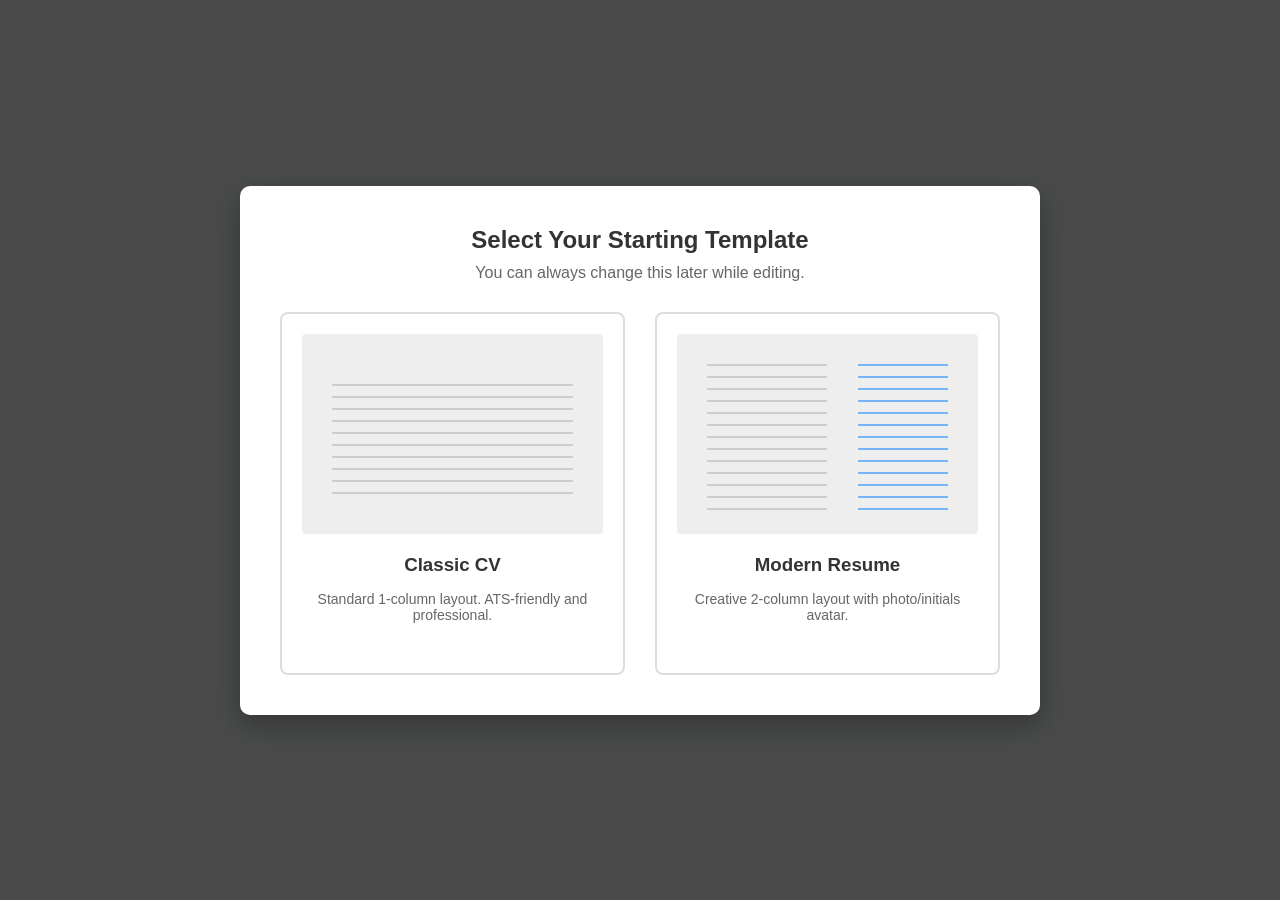
<file: index.html>
<!DOCTYPE html>
<html lang="en">

<head>
    <meta charset="UTF-8">
    <meta name="viewport" content="width=device-width, initial-scale=1.0">
    <title>Interactive CV Builder</title>
    <link rel="stylesheet" href="assets/css/styles.css">
</head>

<body>

    <!-- WELCOME MODAL OVERLAY -->
    <div id="welcome-modal">
        <div class="modal-content">
            <h2>Select Your Starting Template</h2>
            <p>You can always change this later while editing.</p>
            <div class="theme-options">
                <div class="theme-card" onclick="selectTheme('classic')">
                    <div class="theme-preview classic-preview"></div>
                    <h3>Classic CV</h3>
                    <p>Standard 1-column layout. ATS-friendly and professional.</p>
                </div>
                <div class="theme-card" onclick="selectTheme('modern')">
                    <div class="theme-preview modern-preview"></div>
                    <h3>Modern Resume</h3>
                    <p>Creative 2-column layout with photo/initials avatar.</p>
                </div>
            </div>
        </div>
    </div>

    <!-- EDITOR PANE -->
    <div id="editor-pane">
        <div class="toolbar">
            <select id="theme-selector" onchange="changeThemeFromDropdown(this.value)">
                <option value="classic">Classic CV</option>
                <option value="modern">Modern Resume</option>
            </select>
            <button class="export-btn btn-pdf" onclick="exportPDF()">Export to PDF</button>
            <button class="export-btn btn-word" onclick="exportWord()">Export to Word</button>
        </div>

        <h3>Personal Information</h3>
        <div class="form-group">
            <label>Full Name</label>
            <input type="text" id="input-name" oninput="updateCV()">
            <label style="margin-top: 10px;">Photo</label>
            <input type="file" id="input-photo" accept="image/*" onchange="handlePhotoUpload(event)" style="margin-bottom: 5px;">
            <div id="photo-preview-container" style="margin-bottom: 10px;"></div>
            <label style="margin-top: 10px;">Initials/Avatar Text (for Modern Resume)</label>
            <input type="text" id="input-initials" value="IF" oninput="updateCV()" placeholder="e.g. IF">
            <label style="margin-top: 10px;">Subtitle / Job Title</label>
            <input type="text" id="input-subtitle" value="Computer Engineering Graduate" oninput="updateCV()" placeholder="e.g. Computer Engineering Graduate">
        </div>
        <div class="form-group">
            <label>Contact Info (Location | LinkedIn | Email | Phone)</label>
            <input type="text" id="input-contact" oninput="updateCV()">
        </div>

        <h3>Professional Summary</h3>
        <div class="form-group">
            <label>Summary (Gunakan *teks* atau **teks** untuk menebalkan kata, enter untuk paragraf baru)</label>
            <textarea id="input-summary" oninput="updateCV()"></textarea>
        </div>

        <h3>Education</h3>
        <div id="education-editor-container"></div>
        <button class="add-btn" onclick="addEducation()">+ Add Education</button>

        <h3>Work Experience</h3>
        <div id="experience-editor-container"></div>
        <button class="add-btn" onclick="addExperience()">+ Add Work Experience</button>
        
        <h3>Strengths (for Modern Resume)</h3>
        <div id="strengths-editor-container"></div>
        <button class="add-btn" onclick="addStrength()">+ Add Strength</button>

        <h3>Skills</h3>
        <div id="skills-editor-container"></div>
        <button class="add-btn" onclick="addSkill()">+ Add Skill Category</button>

        <h3>Certifications (Classic CV only)</h3>
        <div id="certs-editor-container"></div>
        <button class="add-btn" onclick="addCert()">+ Add Certification</button>

    </div>

    <!-- PREVIEW PANE -->
    <div id="preview-pane">
        <div id="cv-preview" class="theme-classic">
            <!-- Dynamic Content Injected Here -->
        </div>
    </div>

    <script src="assets/js/data.js"></script>
    <script src="assets/js/main.js"></script>
</body>
</html>
</file>
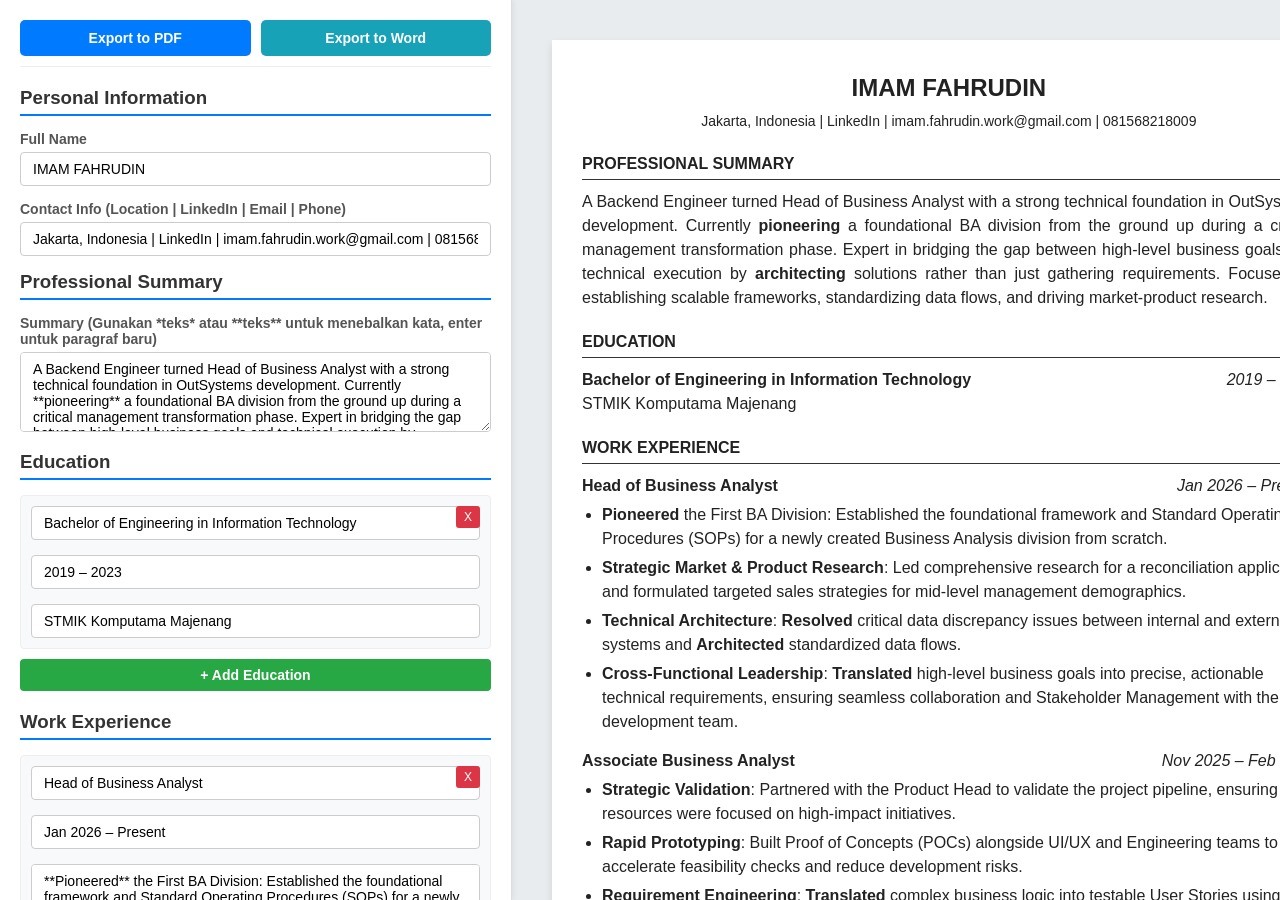
<file: cv_builder.html>
<!DOCTYPE html>
<html lang="en">
<head>
    <meta charset="UTF-8">
    <meta name="viewport" content="width=device-width, initial-scale=1.0">
    <title>Interactive CV Builder</title>
    <style>
        /* Base Reset */
        * { box-sizing: border-box; margin: 0; padding: 0; }
        body { font-family: 'Segoe UI', Tahoma, Geneva, Verdana, sans-serif; background-color: #f4f6f8; display: flex; height: 100vh; overflow: hidden; }

        /* Application Layout */
        #editor-pane { width: 40%; background: #ffffff; border-right: 1px solid #ddd; padding: 20px; overflow-y: auto; box-shadow: 2px 0 5px rgba(0,0,0,0.05); z-index: 10; }
        #preview-pane { width: 60%; padding: 40px; overflow-y: auto; background: #e9ecef; }
        
        /* A4 Paper styling for Preview */
        #cv-preview { 
            background: white; 
            width: 210mm; /* A4 width */
            min-height: 297mm; /* Minimum A4 height, expands if content is longer */
            height: max-content;
            margin: 0 auto;
            padding: 30px; 
            box-shadow: 0 4px 8px rgba(0,0,0,0.1); 
            font-family: Arial, sans-serif; 
            line-height: 1.5; 
            color: #222;
            word-wrap: break-word;
        }

        /* Editor Styles */
        h3 { margin-bottom: 15px; color: #333; border-bottom: 2px solid #007bff; padding-bottom: 5px; }
        .form-group { margin-bottom: 15px; }
        label { display: block; font-weight: 600; margin-bottom: 5px; font-size: 14px; color: #555; }
        input[type="text"], textarea { width: 100%; padding: 8px 12px; border: 1px solid #ccc; border-radius: 4px; font-family: inherit; font-size: 14px; transition: border-color 0.2s; }
        input[type="text"]:focus, textarea:focus { border-color: #007bff; outline: none; }
        textarea { resize: vertical; min-height: 80px; }
        
        /* Section Items (Lists) */
        .item-container { background: #f8f9fa; border: 1px solid #eee; padding: 10px; margin-bottom: 10px; border-radius: 4px; position: relative; }
        .remove-btn { position: absolute; top: 10px; right: 10px; background: #dc3545; color: white; border: none; padding: 4px 8px; border-radius: 3px; cursor: pointer; font-size: 12px; }
        .remove-btn:hover { background: #c82333; }
        .add-btn { background: #28a745; color: white; border: none; padding: 8px 15px; border-radius: 4px; cursor: pointer; font-size: 14px; margin-bottom: 20px; display: block; width: 100%; font-weight: bold; }
        .add-btn:hover { background: #218838; }

        /* Toolbar */
        .toolbar { display: flex; gap: 10px; margin-bottom: 20px; position: sticky; top: 0; background: white; padding-bottom: 10px; z-index: 20; border-bottom: 1px solid #eee; }
        .export-btn { flex: 1; padding: 10px; border: none; border-radius: 5px; cursor: pointer; font-weight: bold; font-size: 14px; color: white; transition: opacity 0.2s; }
        .btn-pdf { background-color: #007bff; }
        .btn-word { background-color: #17a2b8; }
        .export-btn:hover { opacity: 0.9; }

        /* CV Content Styles (Matches exactly with requested format) */
        #cv-preview h1 { text-align: center; font-size: 24px; margin-bottom: 5px; text-transform: uppercase; margin-top: 0; }
        #cv-preview .contact-info { text-align: center; font-size: 14px; margin-bottom: 20px; }
        #cv-preview h2 { font-size: 16px; border-bottom: 1px solid #333; padding-bottom: 3px; margin-top: 20px; margin-bottom: 10px; text-transform: uppercase; }
        #cv-preview .job-title { font-weight: bold; }
        #cv-preview .job-dates { float: right; font-style: italic; }
        #cv-preview .job-header { margin-bottom: 5px; }
        #cv-preview .job-header::after { content: ""; clear: both; display: table; }
        #cv-preview ul { margin-top: 0; padding-left: 20px; margin-bottom: 15px; }
        #cv-preview li { margin-bottom: 5px; }
        #cv-preview p { margin-top: 5px; margin-bottom: 15px; text-align: justify; }
        #cv-preview .skills-list p { margin-bottom: 8px; }

        /* Print Media Query */
        @media print {
            @page { 
                /* Mengatur margin atas-bawah dan kanan-kiri yang stabil untuk paper A4 */
                margin: 20mm 15mm; 
                size: a4 portrait;
            }
            body { 
                margin: 0;
                padding: 0;
                background: white;
            }
            #editor-pane { display: none; }
            #preview-pane { width: 100%; padding: 0; background: none; display: block; overflow: visible; }
            #cv-preview { 
                width: 100%; 
                margin: 0;
                padding: 0 10px; /* Sedikit padding dalam untuk teks */
                box-shadow: none; 
            }
        }
    </style>
</head>
<body>

    <!-- EDITOR PANE -->
    <div id="editor-pane">
        <div class="toolbar">
            <button class="export-btn btn-pdf" onclick="exportPDF()">Export to PDF</button>
            <button class="export-btn btn-word" onclick="exportWord()">Export to Word</button>
        </div>

        <h3>Personal Information</h3>
        <div class="form-group">
            <label>Full Name</label>
            <input type="text" id="input-name" oninput="updateCV()">
        </div>
        <div class="form-group">
            <label>Contact Info (Location | LinkedIn | Email | Phone)</label>
            <input type="text" id="input-contact" oninput="updateCV()">
        </div>

        <h3>Professional Summary</h3>
        <div class="form-group">
            <label>Summary (Gunakan *teks* atau **teks** untuk menebalkan kata, enter untuk paragraf baru)</label>
            <textarea id="input-summary" oninput="updateCV()"></textarea>
        </div>

        <h3>Education</h3>
        <div id="education-editor-container"></div>
        <button class="add-btn" onclick="addEducation()">+ Add Education</button>

        <h3>Work Experience</h3>
        <div id="experience-editor-container"></div>
        <button class="add-btn" onclick="addExperience()">+ Add Work Experience</button>

        <h3>Skills</h3>
        <div id="skills-editor-container"></div>
        <button class="add-btn" onclick="addSkill()">+ Add Skill Category</button>

        <h3>Certifications</h3>
        <div id="certs-editor-container"></div>
        <button class="add-btn" onclick="addCert()">+ Add Certification</button>

    </div>

    <!-- PREVIEW PANE -->
    <div id="preview-pane">
        <div id="cv-preview">
            <!-- Dynamic Content Injected Here -->
        </div>
    </div>

    <script>
        // --- STATE Initial Data (Based on Imam Fahrudin's CV) ---
        const cvData = {
            name: "IMAM FAHRUDIN",
            contact: "Jakarta, Indonesia | LinkedIn | imam.fahrudin.work@gmail.com | 081568218009",
            summary: "A Backend Engineer turned Head of Business Analyst with a strong technical foundation in OutSystems development. Currently **pioneering** a foundational BA division from the ground up during a critical management transformation phase. Expert in bridging the gap between high-level business goals and technical execution by **architecting** solutions rather than just gathering requirements. Focused on establishing scalable frameworks, standardizing data flows, and driving market-product research.",
            education: [
                { degree: "Bachelor of Engineering in Information Technology", dates: "2019 – 2023", institution: "STMIK Komputama Majenang" }
            ],
            experience: [
                {
                    title: "Head of Business Analyst", dates: "Jan 2026 – Present",
                    bullets: [
                        "**Pioneered** the First BA Division: Established the foundational framework and Standard Operating Procedures (SOPs) for a newly created Business Analysis division from scratch.",
                        "**Strategic Market & Product Research**: Led comprehensive research for a reconciliation application and formulated targeted sales strategies for mid-level management demographics.",
                        "**Technical Architecture**: **Resolved** critical data discrepancy issues between internal and external systems and **Architected** standardized data flows.",
                        "**Cross-Functional Leadership**: **Translated** high-level business goals into precise, actionable technical requirements, ensuring seamless collaboration and Stakeholder Management with the development team."
                    ]
                },
                {
                    title: "Associate Business Analyst", dates: "Nov 2025 – Feb 2026",
                    bullets: [
                        "**Strategic Validation**: Partnered with the Product Head to validate the project pipeline, ensuring resources were focused on high-impact initiatives.",
                        "**Rapid Prototyping**: Built Proof of Concepts (POCs) alongside UI/UX and Engineering teams to accelerate feasibility checks and reduce development risks.",
                        "**Requirement Engineering**: **Translated** complex business logic into testable User Stories using Gherkin and Event Storming techniques.",
                        "**Leadership & Mentoring**: Led and mentored BA Interns on documentation standards, ensuring 100% alignment with project delivery timelines."
                    ]
                },
                {
                    title: "Junior Business Analyst Trainee", dates: "Oct 2025 – Oct 2025",
                    bullets: [
                        "**Documentation Excellence**: Specialized in writing User Stories and Acceptance Criteria using Gherkin best practices.",
                        "**Process Mapping**: Implemented Event Sourcing and Event Storming techniques for precise business process modeling."
                    ]
                },
                {
                    title: "Associate OutSystems Developer", dates: "May 2025 – Oct 2025",
                    bullets: [
                        "**Product Development**: Contributed to the development of a Loan Origination System (LOS) and provided technical feedback to enhance feature effectiveness.",
                        "**Stakeholder Management**: Actively communicated with stakeholders to clarify logic bugs, initiating a transition from pure development to business analysis."
                    ]
                },
                {
                    title: "Junior OutSystems Developer", dates: "May 2024 – May 2025",
                    bullets: [
                        "**Full-Stack Execution**: Developed Reactive and Mobile applications, designed data models, and integrated REST services.",
                        "**Technical Training**: Acted as a Mentor and Trainer for citizen developers, guiding them through logic design and platform best practices."
                    ]
                },
                {
                    title: "Junior OutSystems Developer (Internship)", dates: "Feb 2024 – May 2024",
                    bullets: [
                        "**Feature Engineering**: Built secure authentication features and integrated AWS S3 cloud storage for document management.",
                        "**Data Visualization**: Developed reactive dashboards with dynamic configurations to improve reporting efficiency."
                    ]
                }
            ],
            skills: [
                { category: "Analysis", details: "Business Process Mapping (Event Storming), Requirement Engineering (Gherkin), Market Research, SOP Development." },
                { category: "Technical", details: "OutSystems (Reactive, Mobile, Web), Backend Development, API Development (REST/Swagger), AWS S3 Integration." },
                { category: "Soft Skills", details: "Strategic Leadership, Stakeholder Management, Cross-functional Collaboration, Mentoring." }
            ],
            certifications: [
                "**Associate Developer (O11)** – OutSystems (Oct 2025)",
                "**Product Management Professional Certificate** – Aha! (Jun 2025)",
                "**Product Management First Steps** – IIBA (Jun 2025)",
                "**Product Management: Customer Development** – IIBA (Jun 2025)",
                "**AI in Project Management** – LinkedIn Learning (May 2025)",
                "**Agile Project Leadership** – LinkedIn Learning (May 2025)"
            ]
        };

        // --- RENDER FUNCTIONS ---
        
        // Populate inputs initially
        function initEditor() {
            document.getElementById('input-name').value = cvData.name;
            document.getElementById('input-contact').value = cvData.contact;
            document.getElementById('input-summary').value = cvData.summary;
            
            renderEditorLists();
            renderPreview();
        }

        function renderEditorLists() {
            // Education
            const edContainer = document.getElementById('education-editor-container');
            edContainer.innerHTML = cvData.education.map((ed, idx) => `
                <div class="item-container">
                    <button class="remove-btn" onclick="removeEducation(${idx})">X</button>
                    <input type="text" class="form-group" value="${ed.degree}" oninput="updateEducation(${idx}, 'degree', this.value)" placeholder="Degree/Title">
                    <input type="text" class="form-group" value="${ed.dates}" oninput="updateEducation(${idx}, 'dates', this.value)" placeholder="Dates (e.g. 2019 - 2023)">
                    <input type="text" style="margin-bottom:0;" value="${ed.institution}" oninput="updateEducation(${idx}, 'institution', this.value)" placeholder="Institution">
                </div>
            `).join('');

            // Experience
            const expContainer = document.getElementById('experience-editor-container');
            expContainer.innerHTML = cvData.experience.map((exp, idx) => `
                <div class="item-container">
                    <button class="remove-btn" onclick="removeExperience(${idx})">X</button>
                    <input type="text" class="form-group" value="${exp.title}" oninput="updateExperience(${idx}, 'title', this.value)" placeholder="Job Title">
                    <input type="text" class="form-group" value="${exp.dates}" oninput="updateExperience(${idx}, 'dates', this.value)" placeholder="Dates (e.g. Jan 2026 - Present)">
                    <textarea style="margin-bottom:0;" placeholder="Detail di sini (Gunakan *teks* untuk menebalkan kolom tertentu jika perlu, satu garis = satu poin bullet)" oninput="updateExperienceBullets(${idx}, this.value)">${exp.bullets.join('\n')}</textarea>
                </div>
            `).join('');

            // Skills
            const skillContainer = document.getElementById('skills-editor-container');
            skillContainer.innerHTML = cvData.skills.map((sk, idx) => `
                <div class="item-container">
                    <button class="remove-btn" onclick="removeSkill(${idx})">X</button>
                    <input type="text" class="form-group" value="${sk.category}" oninput="updateSkill(${idx}, 'category', this.value)" placeholder="Category (e.g. Technical)">
                    <textarea style="margin-bottom:0;" placeholder="Comma separated details" oninput="updateSkill(${idx}, 'details', this.value)">${sk.details}</textarea>
                </div>
            `).join('');

            // Certifications
            const certContainer = document.getElementById('certs-editor-container');
            certContainer.innerHTML = cvData.certifications.map((cert, idx) => `
                <div class="item-container" style="display:flex; gap:10px;">
                    <button class="remove-btn" style="position:static;" onclick="removeCert(${idx})">X</button>
                    <input type="text" style="flex:1; margin-bottom:0;" value="${cert.replace(/"/g, '&quot;')}" oninput="updateCert(${idx}, this.value)">
                </div>
            `).join('');
        }

        // Preview rendering logic
        function parseText(text) {
            if (!text) return "";
            // Replace **text** or *text* with <strong>text</strong>
            let parsed = text.replace(/\*\*(.*?)\*\*/g, '<strong>$1</strong>');
            parsed = parsed.replace(/\*(.*?)\*/g, '<strong>$1</strong>');
            return parsed;
        }

        function parseMultiline(text) {
            if (!text) return "";
            return text.split('\n')
                .filter(p => p.trim() !== '')
                .map(p => `<p>${parseText(p)}</p>`)
                .join('');
        }

        function renderPreview() {
            const preview = document.getElementById('cv-preview');
            
            let html = `
                <h1>${cvData.name}</h1>
                <div class="contact-info">${cvData.contact}</div>
                
                <h2>PROFESSIONAL SUMMARY</h2>
                ${parseMultiline(cvData.summary)}
                
                <h2>EDUCATION</h2>
            `;

            cvData.education.forEach(ed => {
                html += `
                <div class="job-header">
                    <span class="job-title">${parseText(ed.degree)}</span>
                    <span class="job-dates">${ed.dates}</span>
                    <br/>
                    <span>${parseText(ed.institution)}</span>
                </div>`;
            });

            html += `<h2>WORK EXPERIENCE</h2>`;
            cvData.experience.forEach(exp => {
                html += `
                <div class="job-header">
                    <span class="job-title">${parseText(exp.title)}</span>
                    <span class="job-dates">${exp.dates}</span>
                </div>
                <ul>
                    ${exp.bullets.map(b => `<li>${parseText(b)}</li>`).join('')}
                </ul>`;
            });

            html += `<h2>SKILLS</h2><div class="skills-list">`;
            cvData.skills.forEach(sk => {
                html += `<p><strong>${sk.category}:</strong> ${parseText(sk.details)}</p>`;
            });
            html += `</div>`;

            html += `<h2>CERTIFICATIONS</h2><ul>`;
            cvData.certifications.forEach(cert => {
                html += `<li>${parseText(cert)}</li>`;
            });
            html += `</ul>`;

            preview.innerHTML = html;
        }

        // --- UPDATE HANDLERS ---
        function updateCV() {
            cvData.name = document.getElementById('input-name').value;
            cvData.contact = document.getElementById('input-contact').value;
            cvData.summary = document.getElementById('input-summary').value;
            renderPreview();
        }

        // Education Updates
        function updateEducation(idx, field, value) { cvData.education[idx][field] = value; renderPreview(); }
        function addEducation() { cvData.education.push({ degree: "", dates: "", institution: "" }); renderEditorLists(); renderPreview(); }
        function removeEducation(idx) { cvData.education.splice(idx, 1); renderEditorLists(); renderPreview(); }

        // Experience Updates
        function updateExperience(idx, field, value) { cvData.experience[idx][field] = value; renderPreview(); }
        function updateExperienceBullets(idx, value) { cvData.experience[idx].bullets = value.split('\n').filter(b => b.trim() !== ''); renderPreview(); }
        function addExperience() { cvData.experience.push({ title: "", dates: "", bullets: [] }); renderEditorLists(); renderPreview(); }
        function removeExperience(idx) { cvData.experience.splice(idx, 1); renderEditorLists(); renderPreview(); }

        // Skills Updates
        function updateSkill(idx, field, value) { cvData.skills[idx][field] = value; renderPreview(); }
        function addSkill() { cvData.skills.push({ category: "", details: "" }); renderEditorLists(); renderPreview(); }
        function removeSkill(idx) { cvData.skills.splice(idx, 1); renderEditorLists(); renderPreview(); }

        // Certification Updates
        function updateCert(idx, value) { cvData.certifications[idx] = value; renderPreview(); }
        function addCert() { cvData.certifications.push(""); renderEditorLists(); renderPreview(); }
        function removeCert(idx) { cvData.certifications.splice(idx, 1); renderEditorLists(); renderPreview(); }


        // --- EXPORT TO PDF ---
        function exportPDF() {
            window.print();
        }

        // --- EXPORT TO WORD ---
        function exportWord() {
            const previewHTML = document.getElementById('cv-preview').innerHTML;
            
            // Basic styles for Word doc preservation
            const styles = `
                <style>
                    body { font-family: Arial, sans-serif; font-size: 11pt; line-height: 1.5; color: #000; }
                    h1 { text-align: center; font-size: 16pt; margin-bottom: 5px; text-transform: uppercase; }
                    .contact-info { text-align: center; font-size: 10pt; margin-bottom: 15pt; }
                    h2 { font-size: 12pt; border-bottom: 1px solid #000; padding-bottom: 2pt; margin-top: 15pt; margin-bottom: 8pt; text-transform: uppercase; }
                    .job-title { font-weight: bold; }
                    .job-dates { float: right; font-style: italic; text-align: right; }
                    .job-header { margin-bottom: 4pt; clear: both; overflow: hidden; }
                    ul { margin-top: 0; padding-left: 15pt; margin-bottom: 10pt; }
                    li { margin-bottom: 3pt; }
                    p { margin-top: 3pt; margin-bottom: 10pt; text-align: justify; }
                </style>
            `;

            const documentContent = `
                <html xmlns:o='urn:schemas-microsoft-com:office:office' xmlns:w='urn:schemas-microsoft-com:office:word' xmlns='http://www.w3.org/TR/REC-html40'>
                <head><meta charset='utf-8'>${styles}</head>
                <body>${previewHTML}</body>
                </html>
            `;

            const blob = new Blob(['\ufeff', documentContent], {
                type: 'application/msword'
            });
            const url = 'data:application/vnd.ms-word;charset=utf-8,' + encodeURIComponent(documentContent);
            const downloadLink = document.createElement("a");
            document.body.appendChild(downloadLink);
            downloadLink.href = url;
            downloadLink.download = `${cvData.name.replace(/ /g, '_')}_CV.doc`;
            downloadLink.click();
            document.body.removeChild(downloadLink);
        }

        // Initialize App
        initEditor();

    </script>
</body>
</html>
</file>
<file: assets/css/styles.css>
@import url('https://fonts.googleapis.com/css2?family=Inter:wght@300;400;500;600;700;800&display=swap');

/* Base Reset */
* {
    box-sizing: border-box;
    margin: 0;
    padding: 0;
}

body {
    font-family: 'Segoe UI', Tahoma, Geneva, Verdana, sans-serif;
    background-color: #f4f6f8;
    display: flex;
    height: 100vh;
    overflow: hidden;
}

/* Welcome Modal */
#welcome-modal {
    position: fixed;
    top: 0;
    left: 0;
    width: 100%;
    height: 100%;
    background: rgba(0, 0, 0, 0.7);
    display: none; /* Controlled by JS */
    justify-content: center;
    align-items: center;
    z-index: 9999;
}

#welcome-modal .modal-content {
    background: white;
    padding: 40px;
    border-radius: 10px;
    max-width: 800px;
    width: 90%;
    text-align: center;
    box-shadow: 0 10px 30px rgba(0,0,0,0.3);
}

#welcome-modal h2 { margin-bottom: 10px; color: #333; }
#welcome-modal p { color: #666; margin-bottom: 30px; }

.theme-options {
    display: flex;
    gap: 30px;
    justify-content: center;
}

.theme-card {
    flex: 1;
    border: 2px solid #ddd;
    border-radius: 8px;
    padding: 20px;
    cursor: pointer;
    transition: all 0.3s ease;
}

.theme-card:hover {
    border-color: #007bff;
    transform: translateY(-5px);
    box-shadow: 0 5px 15px rgba(0,123,255,0.2);
}

.theme-card h3 { border: none; margin-bottom: 10px; }
.theme-card p { font-size: 14px; margin-bottom: 0; }

.theme-preview {
    height: 200px;
    background: #eee;
    margin-bottom: 20px;
    border-radius: 4px;
    position: relative;
    overflow: hidden;
}

.classic-preview::after {
    content: '';
    position: absolute;
    top: 20%; left: 10%; right: 10%; height: 60%;
    background: repeating-linear-gradient(to bottom, transparent, transparent 10px, #ccc 10px, #ccc 12px);
}

.modern-preview::after {
    content: '';
    position: absolute;
    top: 10%; left: 10%; width: 40%; height: 80%;
    background: repeating-linear-gradient(to bottom, transparent, transparent 10px, #ccc 10px, #ccc 12px);
}
.modern-preview::before {
    content: '';
    position: absolute;
    top: 10%; right: 10%; width: 30%; height: 80%;
    background: repeating-linear-gradient(to bottom, transparent, transparent 10px, #007bff 10px, #007bff 12px);
    opacity: 0.5;
}

/* Application Layout */
#editor-pane {
    width: 40%;
    background: #ffffff;
    border-right: 1px solid #ddd;
    padding: 20px;
    overflow-y: auto;
    box-shadow: 2px 0 5px rgba(0, 0, 0, 0.05);
    z-index: 10;
}

#preview-pane {
    width: 60%;
    padding: 40px;
    overflow-y: auto;
    background: #e9ecef;
}

/* A4 Paper styling for Preview */
#cv-preview {
    background: white;
    width: 210mm;
    /* A4 width */
    min-height: 297mm;
    /* Minimum A4 height, expands if content is longer */
    height: max-content;
    margin: 0 auto;
    padding: 24px 28px;
    box-shadow: 0 4px 8px rgba(0, 0, 0, 0.1);
    font-family: Arial, sans-serif;
    line-height: 1.45;
    color: #222;
    word-wrap: break-word;
    font-size: 9pt;
}

/* Editor Styles */
h3 {
    margin-bottom: 15px;
    color: #333;
    border-bottom: 2px solid #007bff;
    padding-bottom: 5px;
}

.form-group {
    margin-bottom: 15px;
}

label {
    display: block;
    font-weight: 600;
    margin-bottom: 5px;
    font-size: 14px;
    color: #555;
}

input[type="text"],
textarea {
    width: 100%;
    padding: 8px 12px;
    border: 1px solid #ccc;
    border-radius: 4px;
    font-family: inherit;
    font-size: 14px;
    transition: border-color 0.2s;
}

input[type="text"]:focus,
textarea:focus {
    border-color: #007bff;
    outline: none;
}

textarea {
    resize: vertical;
    min-height: 80px;
}

/* Section Items (Lists) */
.item-container {
    background: #f8f9fa;
    border: 1px solid #eee;
    padding: 10px;
    margin-bottom: 10px;
    border-radius: 4px;
    position: relative;
}

.remove-btn {
    position: absolute;
    top: 10px;
    right: 10px;
    background: #dc3545;
    color: white;
    border: none;
    padding: 4px 8px;
    border-radius: 3px;
    cursor: pointer;
    font-size: 12px;
}

.remove-btn:hover {
    background: #c82333;
}

.add-btn {
    background: #28a745;
    color: white;
    border: none;
    padding: 8px 15px;
    border-radius: 4px;
    cursor: pointer;
    font-size: 14px;
    margin-bottom: 20px;
    display: block;
    width: 100%;
    font-weight: bold;
}

.add-btn:hover {
    background: #218838;
}

/* Toolbar */
.toolbar {
    display: flex;
    gap: 10px;
    margin-bottom: 20px;
    position: sticky;
    top: 0;
    background: white;
    padding-bottom: 10px;
    z-index: 20;
    border-bottom: 1px solid #eee;
}

.export-btn {
    flex: 1;
    padding: 10px;
    border: none;
    border-radius: 5px;
    cursor: pointer;
    font-weight: bold;
    font-size: 14px;
    color: white;
    transition: opacity 0.2s;
}

.btn-pdf {
    background-color: #007bff;
}

.btn-word {
    background-color: #17a2b8;
}

.export-btn:hover {
    opacity: 0.9;
}

/* CV Content Styles (Theme: Classic) */
.theme-classic {
    font-family: 'Inter', Arial, Helvetica, sans-serif;
    color: #1a202c;
}

.theme-classic h1 {
    font-size: 20pt;
    font-weight: 800;
    color: #1a365d;
    letter-spacing: -0.3px;
    line-height: 1.1;
    margin-bottom: 2px;
    text-transform: uppercase;
}

.theme-classic .contact-info {
    text-align: center;
    font-size: 8.5pt;
    margin-bottom: 10px;
    color: #2d3748;
}

.theme-classic h2 {
    font-size: 10.5pt;
    font-weight: 700;
    color: #1a365d;
    text-transform: uppercase;
    letter-spacing: 1px;
    padding-bottom: 3px;
    border-bottom: 1.5px solid #cbd5e0;
    margin-top: 10px;
    margin-bottom: 6px;
}

.theme-classic .job-title {
    font-weight: 700;
    font-size: 10pt;
    color: #1a202c;
}

.theme-classic .job-dates {
    float: right;
    font-size: 8.5pt;
    font-weight: 500;
    color: #4a5568;
    white-space: nowrap;
}

.theme-classic .job-company {
    font-size: 9.5pt;
    font-weight: 500;
    color: #2b6cb0; /* Blue company name */
    margin-top: 2px;
    margin-bottom: 4px;
}

.theme-classic .job-header {
    margin-bottom: 2px;
}

.theme-classic .job-header::after {
    content: "";
    clear: both;
    display: table;
}

.theme-classic ul {
    margin-top: 2px;
    padding-left: 16px;
    margin-bottom: 8px;
}

.theme-classic li {
    margin-bottom: 2px;
    font-size: 8.5pt;
    line-height: 1.4;
    color: #2d3748;
}

.theme-classic p {
    margin-top: 2px;
    margin-bottom: 8px;
    text-align: justify;
    font-size: 9pt;
    line-height: 1.5;
    color: #2d3748;
}

.theme-classic .skills-list p {
    margin-bottom: 4px;
    font-size: 8.5pt;
    line-height: 1.4;
}

/* Classic Theme: Photo Header */
.theme-classic .classic-header-with-photo {
    display: flex;
    align-items: center;
    gap: 16px;
    margin-bottom: 10px;
    padding-bottom: 10px;
    border-bottom: 2.5px solid #1a365d;
}

.theme-classic .classic-photo {
    width: 80px;
    height: 80px;
    border-radius: 50%;
    object-fit: cover;
    object-position: center top;
    border: 2.5px solid #1a365d;
    flex-shrink: 0;
}

.theme-classic .classic-header-text h1 {
    text-align: left;
    margin-bottom: 1px;
}

.theme-classic .classic-subtitle {
    font-size: 11.5pt;
    font-weight: 600;
    color: #2b6cb0;
    margin-bottom: 3px;
}

.theme-classic .classic-header-text .contact-info {
    text-align: left;
    margin-bottom: 0;
    font-size: 8.5pt;
}

/* Education Layout */
.theme-classic .edu-row {
    display: flex;
    justify-content: space-between;
    align-items: baseline;
    margin-top: 6px;
}

.theme-classic .edu-degree {
    font-weight: bold;
    font-size: 9.5pt;
    color: #1a202c;
}

.theme-classic .edu-dates {
    font-size: 8.5pt;
    color: #4a5568;
}

.theme-classic .edu-school {
    font-size: 9pt;
    color: #2b6cb0;
    font-weight: 500;
    margin-bottom: 6px;
}

/* CV Content Styles (Theme: Modern) */
.theme-modern {
    color: #333;
    font-family: -apple-system, BlinkMacSystemFont, "Segoe UI", Roboto, Helvetica, Arial, sans-serif;
}

.theme-modern .modern-header {
    display: flex;
    justify-content: space-between;
    align-items: center;
    margin-bottom: 30px;
}

.theme-modern .header-text h1 {
    font-size: 32px;
    margin: 0 0 5px 0;
    color: #111;
    text-transform: uppercase;
    letter-spacing: 1px;
}

.theme-modern .header-text .subtitle {
    font-size: 18px;
    color: #007bff; /* Primary Blue from screenshot */
    font-weight: bold;
    margin-bottom: 10px;
}

.theme-modern .contact-info-modern {
    font-size: 12px;
    color: #555;
    font-weight: 500;
}

.theme-modern .contact-item {
    margin-right: 5px;
    margin-left: 5px;
    display: inline-block;
}

.theme-modern .avatar-circle {
    width: 100px;
    height: 100px;
    background-color: #007bff;
    border-radius: 50%;
    color: white;
    display: flex;
    justify-content: center;
    align-items: center;
    font-size: 36px;
    font-weight: normal;
}

.theme-modern .avatar-photo {
    width: 100px;
    height: 100px;
    border-radius: 50%;
    object-fit: cover;
    object-position: center top;
    border: 3px solid #007bff;
}

.theme-modern .modern-body {
    display: flex;
    gap: 40px;
}

.theme-modern .modern-left {
    flex: 2; /* 66% width approx */
}

.theme-modern .modern-right {
    flex: 1.2; /* 33% width approx */
}

.theme-modern h2 {
    font-size: 14px;
    border-bottom: 2px solid #222;
    padding-bottom: 5px;
    margin-bottom: 15px;
    text-transform: uppercase;
    letter-spacing: 1px;
}

.theme-modern .modern-section {
    margin-bottom: 25px;
}

.theme-modern .summary-text p {
    font-size: 12px;
    line-height: 1.6;
    color: #555;
    text-align: justify;
}

/* Modern Left: Jobs */
.theme-modern .modern-job {
    margin-bottom: 20px;
}

.theme-modern .modern-job .job-title {
    font-size: 14px;
    font-weight: bold;
    color: #222;
    display: block;
    margin-bottom: 5px;
}

.theme-modern .modern-job .job-dates {
    font-size: 12px;
    color: #777;
    margin-bottom: 8px;
}

.theme-modern .modern-job ul {
    padding-left: 15px;
    margin: 0;
}

.theme-modern .modern-job li {
    font-size: 12px;
    color: #555;
    line-height: 1.5;
    margin-bottom: 5px;
}

/* Modern Right: Education */
.theme-modern .modern-ed {
    margin-bottom: 15px;
}

.theme-modern .ed-degree {
    font-size: 13px;
    font-weight: bold;
    color: #222;
}

.theme-modern .ed-school {
    color: #007bff;
    font-size: 12px;
    font-weight: bold;
    margin-top: 3px;
}

.theme-modern .ed-dates {
    font-size: 11px;
    color: #777;
    margin-top: 3px;
}

/* Modern Right: Strengths */
.theme-modern .strength-item {
    display: flex;
    gap: 10px;
    margin-bottom: 15px;
}

.theme-modern .strength-icon {
    width: 8px;
    height: 8px;
    background-color: #007bff;
    border-radius: 50%;
    margin-top: 5px;
    flex-shrink: 0;
}

.theme-modern .strength-content strong {
    font-size: 12px;
    display: block;
    color: #222;
    margin-bottom: 2px;
}

.theme-modern .strength-content p {
    font-size: 11px;
    color: #777;
    margin: 0;
    line-height: 1.4;
}

/* Modern Right: Skills */
.theme-modern .modern-skills {
    display: flex;
    flex-wrap: wrap;
    gap: 8px;
}

.theme-modern .skill-badge {
    background-color: #f0f0f0;
    padding: 6px 12px;
    font-size: 11px;
    color: #444;
    border-radius: 4px;
    border-bottom: 2px solid #ddd;
}


/* Mobile Responsiveness */
@media (max-width: 768px) {
    body {
        display: block;
        height: auto;
        overflow: auto;
    }

    #editor-pane {
        width: 100%;
        height: auto;
        overflow-y: visible;
        border-right: none;
        border-bottom: 5px solid #007bff;
    }

    #preview-pane {
        width: 100%;
        height: auto;
        overflow-y: visible;
        padding: 15px;
    }

    #cv-preview {
        width: 100%;
        min-height: auto;
        padding: 15px;
    }

    .toolbar {
        top: 0;
        padding-top: 10px;
    }
    
    .export-btn {
        padding: 12px;
        font-size: 14px;
    }
}

/* Print Media Query */
@media print {
    @page {
        /* Mengatur margin atas-bawah dan kanan-kiri yang stabil untuk paper A4 */
        margin: 20mm 15mm;
        size: a4 portrait;
    }

    body {
        margin: 0;
        padding: 0;
        background: white;
        display: block !important;
        height: auto !important;
        overflow: visible !important;
    }

    #welcome-modal, #editor-pane {
        display: none !important;
    }

    #preview-pane {
        width: 100% !important;
        padding: 0 !important;
        background: none !important;
        display: block !important;
        overflow: visible !important;
    }

    #cv-preview {
        width: 100% !important;
        margin: 0 !important;
        padding: 0 !important;
        box-shadow: none !important;
        min-height: auto !important;
    }
}
</file>
